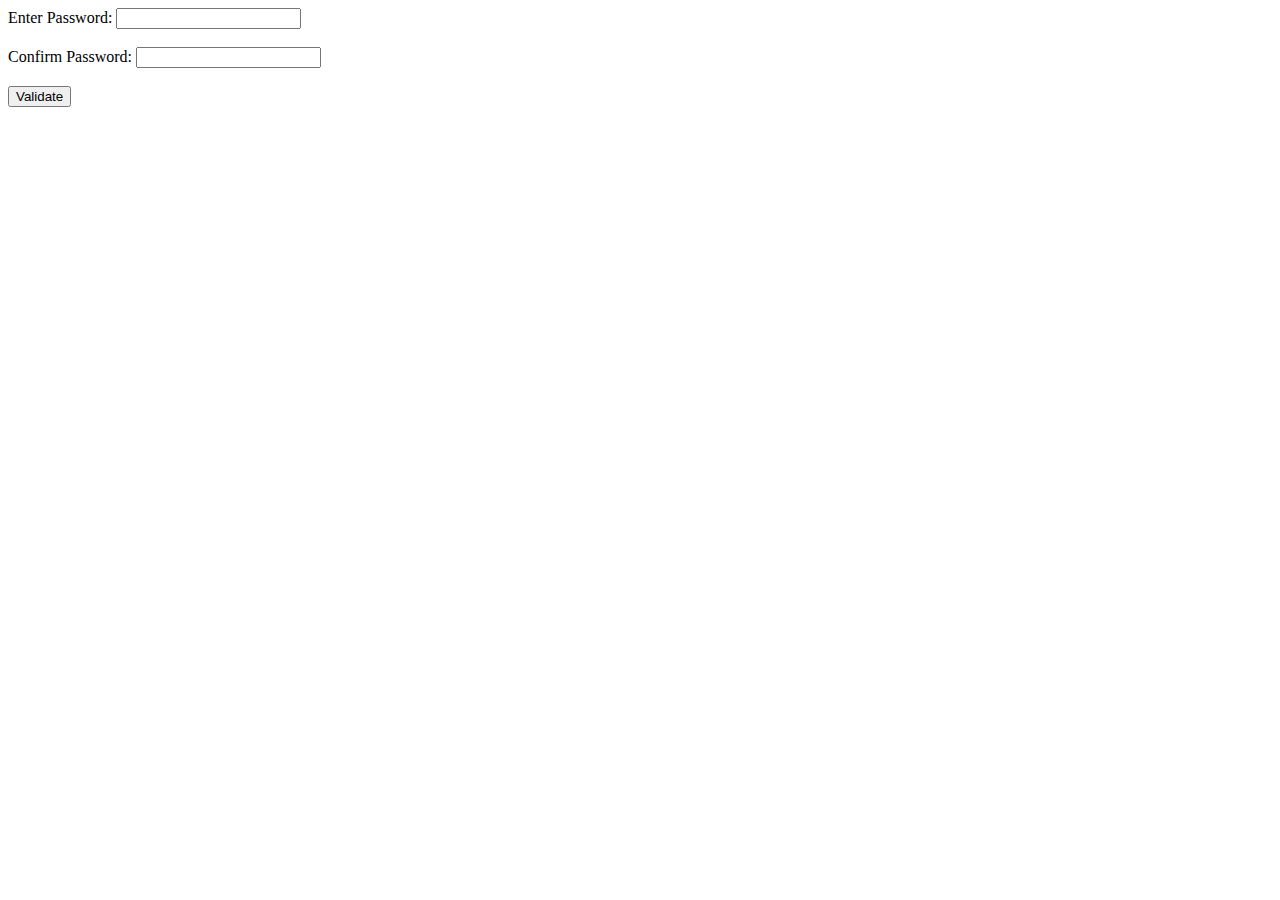
<file: EECS448Lab08Ex1/index.html>
<!DOCTYPE html>
<html>
<head>
	<script type = "text/javascript" src = "script.js"></script>
</head>
<body>
	<label for = "pw1">Enter Password: </label>
	<input id = "pw1" type = "text" name = "pw1">
	<br></br>
	<label for = "pw2">Confirm Password: </label>
	<input id = "pw2" type = "text" name = "pw1">
	<br></br>
	<input id = "validate" type = "submit" value = "Validate" onClick="checkInfo()">
</body>
</html>
</file>
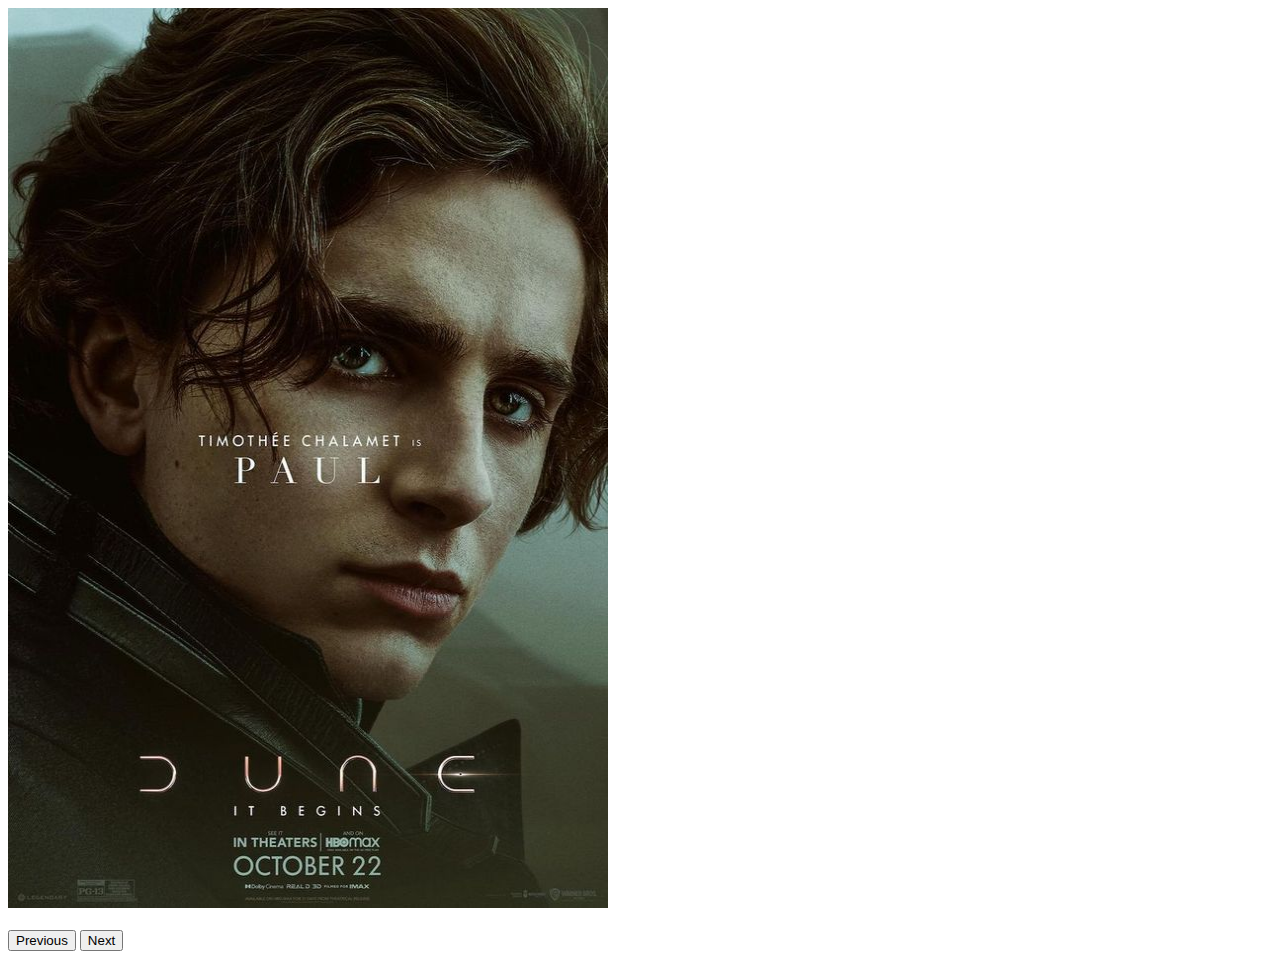
<file: EECS448Lab08Ex2/index.html>
<!DOCTYPE html>
<html>
<head>
	<script type = "text/javascript" src = "script.js"></script>
</head>
<body>
	<img id = "slideshow" src = "dune1.jpg" width = "600px" height = "900px" >
	<br></br>
	<input id = "prev" type = "button" value = "Previous" onClick = "prev()">
	<input id = "next" type = "button" value = "Next" onClick = "next()">
</body>
</html>
</file>
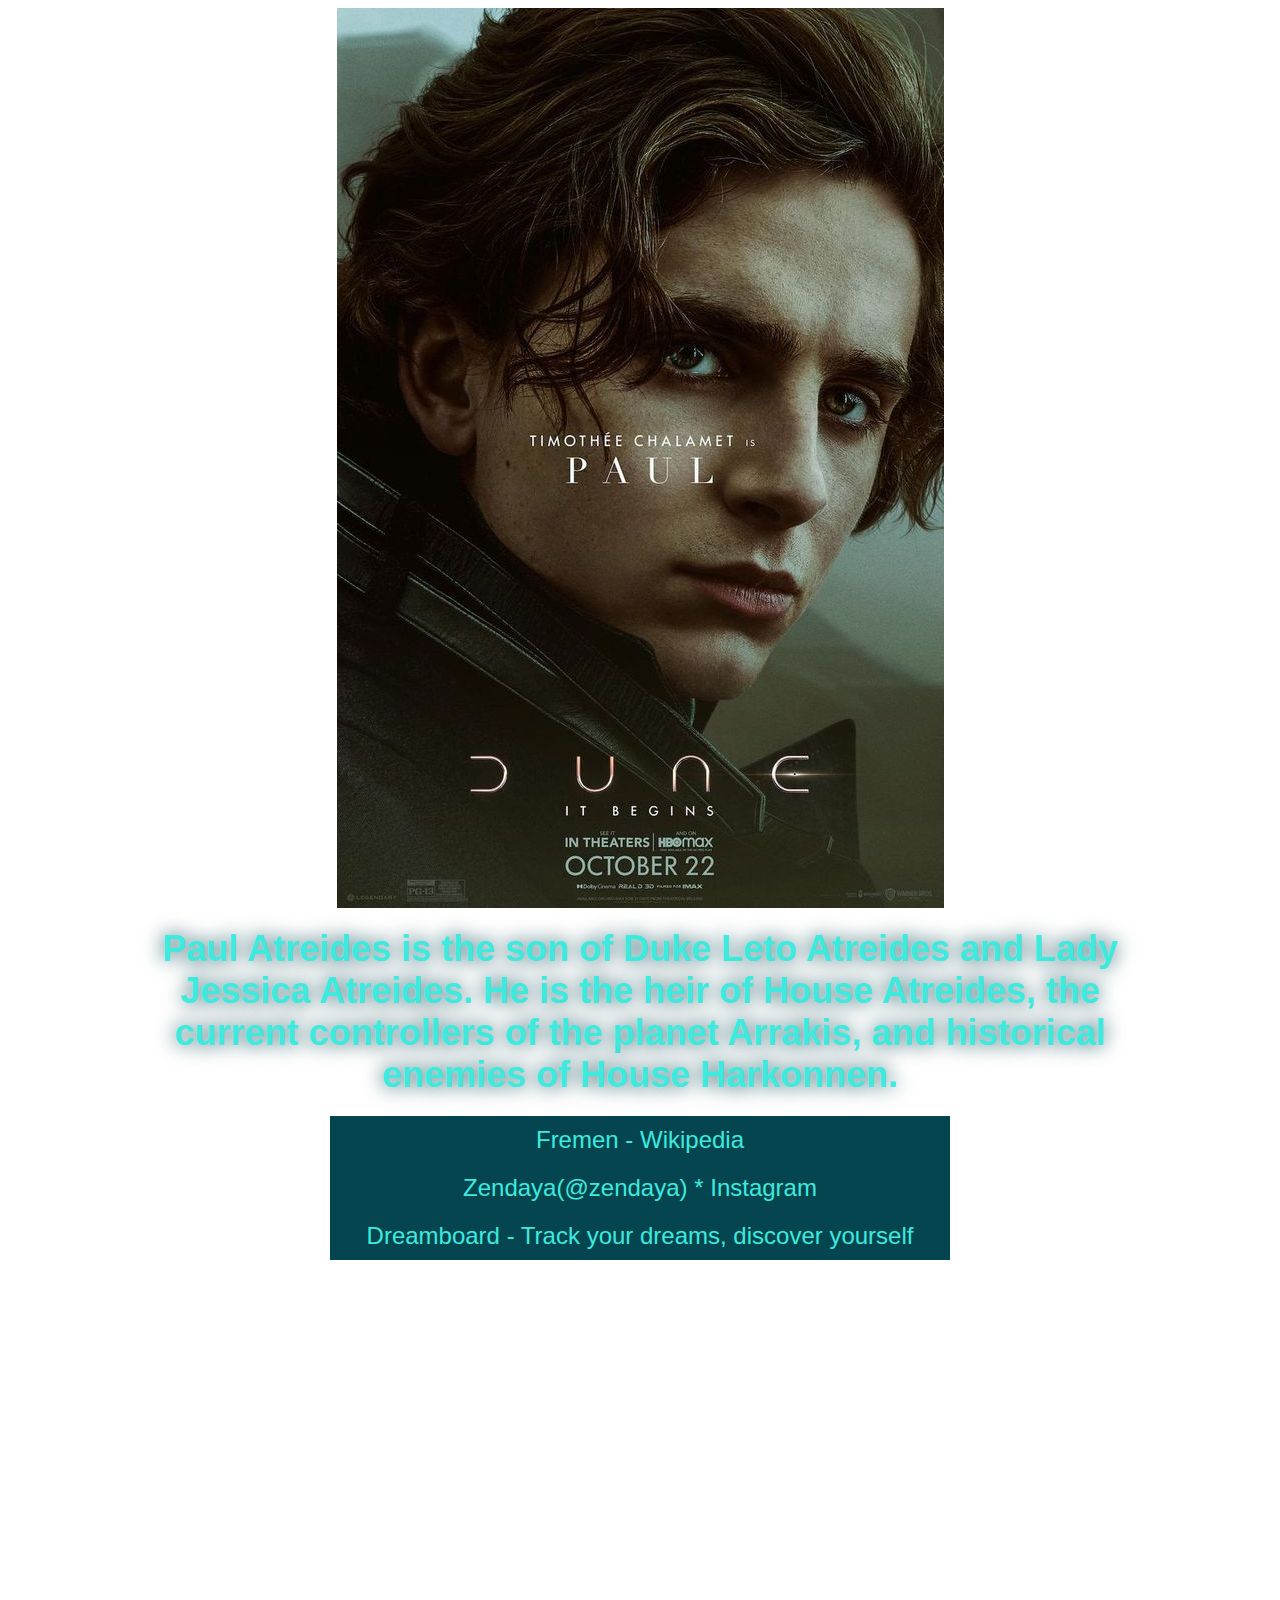
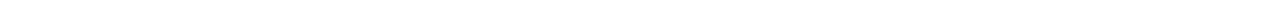
<file: EECS448Lab08Ex3/index.html>
<!DOCTYPE html>
<html>
<head>
	<script type="text/javascript" src="script.js"></script>
	<link href="style.css" rel="stylesheet" type="text/css" />
</head>
<body>
	<img id="profilePic" src="dune1.jpg"/>
	<p id="bio">Paul Atreides is the son of Duke Leto Atreides and Lady Jessica Atreides. He is the heir of House Atreides, the current controllers of the planet Arrakis, and historical enemies of House Harkonnen.</p>
	<a href="https://en.wikipedia.org/wiki/Fremen">Fremen - Wikipedia</a>
	<a href="https://www.instagram.com/zendaya/?hl=en">Zendaya(@zendaya) * Instagram</a>
	<a href="https://dreamboard.com/">Dreamboard - Track your dreams, discover yourself</a>
	<iframe width="560" height="315" src="https://www.youtube.com/embed/8g18jFHCLXk" title="YouTube video player" frameborder="0" allow="accelerometer; autoplay; clipboard-write; encrypted-media; gyroscope; picture-in-picture" allowfullscreen></iframe>
</body>
</html>
</file>
<file: EECS448Lab08Ex3/style.css>
body {
    background-image: url("https://i.redd.it/mdf16tx0tqd41.png");
    background-size: cover;
    background-repeat: no-repeat;
    background-attachment: fixed;
}
img {
    display: block;
    margin: auto;
}
a {
    display: block;
    background-color: #044550;
    text-decoration: none;
    color: #3EEADD;
    width: 600px;
    margin: auto;
    text-align: center;
    font-family: Verdana, sans-serif;
    font-size: 24px;
    padding: 10px;
}
a:hover {
    background-color: transparent;
    border: 3px solid #044550;
}
#bio {
    width: 1000px;
    display: block;
    margin: 20px auto;
    text-align: center;
    font-size: 36px;
    font-family: Verdana, sans-serif;
    font-weight: bold;
    color: #3EEADD;
    text-shadow: 0 0 20px #044550;
}
iframe {
    display: block;
    margin: 20px auto;
}
</file>
